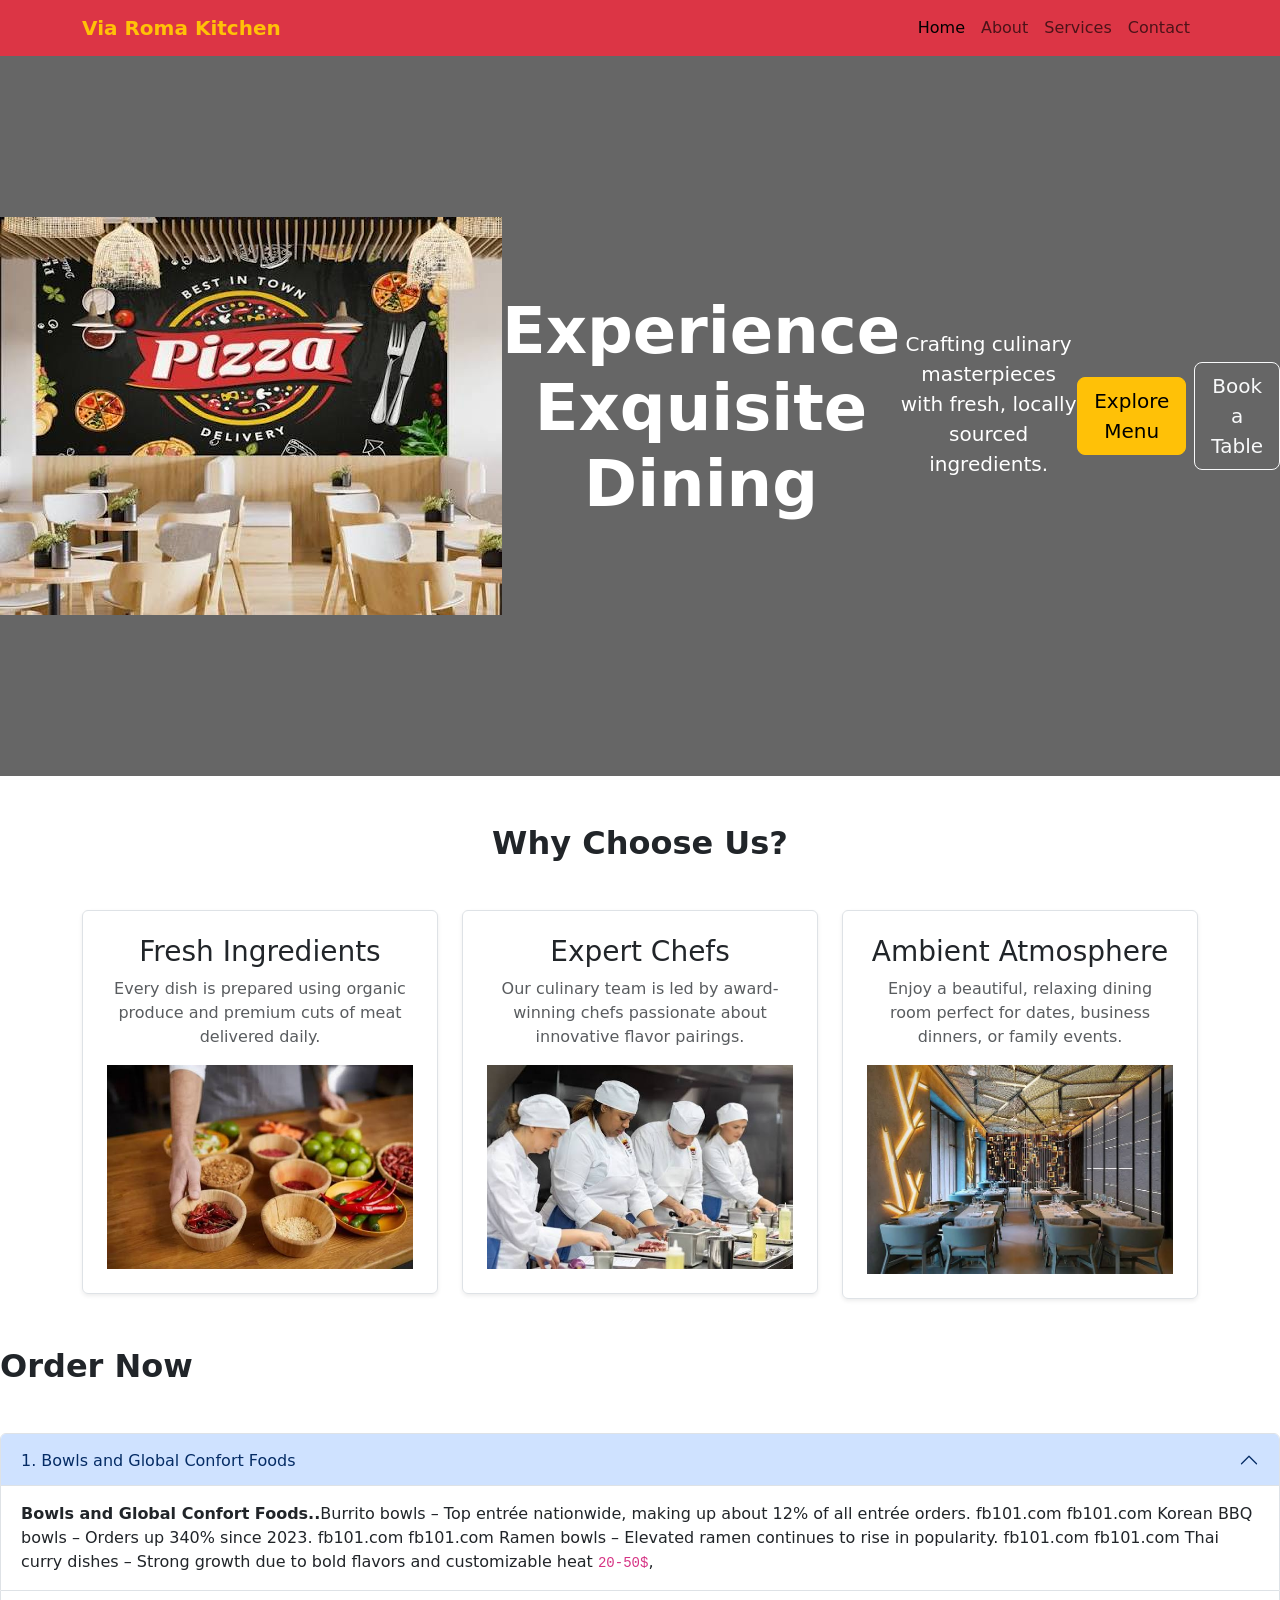
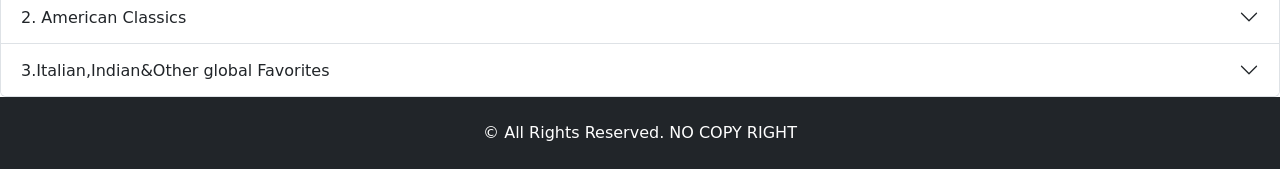
<file: Index.html>
<!DOCTYPE html>
<html lang="en">
<head>
    <meta charset="UTF-8">
    <meta name="viewport" content="width=device-width, initial-scale=1.0">
    <title>Via Roma Kitchen - Home</title>
    <!-- Bootstrap 5 CSS -->
    <link href="bootstrap-5.3.8-dist/css/bootstrap.min.css" rel="stylesheet">
    <!-- Bootstrap Icons -->
    <style>
        .hero-section {
            background: linear-gradient(rgba(0, 0, 0, 0.6), rgba(0, 0, 0, 0.6)), url('https://unsplash.com') no-repeat center center/cover;
            height: 80vh;
        }
    </style>
</head>
<body>

    <!-- Navigation Bar -->
    <nav class="navbar navbar-expand-lg navbar-danger bg-danger sticky-top">
        <div class="container">
            <a class="navbar-brand fw-bold text-warning" href="index.html">Via Roma Kitchen</a>
            <button class="navbar-toggler" type="button" data-bs-toggle="collapse" data-bs-target="#navbarNav">
                <span class="navbar-toggler-icon"></span>
            </button>
            <div class="collapse navbar-collapse" id="navbarNav">
                <ul class="navbar-nav ms-auto">
                    <li class="nav-item"><a class="nav-link active" href="index.html">Home</a></li>
                    <li class="nav-item"><a class="nav-link" href="about.html">About</a></li>
                    <li class="nav-item"><a class="nav-link" href="services.html">Services</a></li>
                    <li class="nav-item"><a class="nav-link" href="contact.html">Contact</a></li>
                </ul>
            </div>
        </div>
    </nav>

    <!-- Hero Section -->
    <header class="hero-section d-flex align-items-center text-center text-white">
        
            <img src="Images.co/wall 3.jpg"  class="img-fluid">
            <h1 class="display-3 fw-bold mb-3">Experience Exquisite Dining</h1>
            <p class="lead mb-4">Crafting culinary masterpieces with fresh, locally sourced ingredients.</p>
            <a href="services.html" class="btn btn-warning btn-lg me-2">Explore Menu</a>
            <a href="contact.html" class="btn btn-outline-light btn-lg">Book a Table</a>
        </div>
    </header> 

    <!-- Features / Highlights -->
    <section class="py-5">
        <div class="container text-center">
            <h2 class="mb-5 fw-bold">Why Choose Us?</h2>
            <div class="row g-4">
                <div class="col-md-4">
                    <div class="p-4 border rounded shadow-sm">
                        <i class="bi bi-egg-fried text-warning display-4 mb-3"></i>
                        <h3>Fresh Ingredients</h3>
                        <p class="text-muted">Every dish is prepared using organic produce and premium cuts of meat delivered daily.</p>
                        <img src="Images.co/Ingres.jpg" width="100%" height="" alt="">
                    </div>
                </div>
                <div class="col-md-4">
                    <div class="p-4 border rounded shadow-sm">
                        <i class="bi bi-person-workspace text-warning display-4 mb-3"></i>
                        <h3>Expert Chefs</h3>
                        <p class="text-muted">Our culinary team is led by award-winning chefs passionate about innovative flavor pairings.</p>
                        <img src="Images.co/oposa.jpg" width="100%" height="80%" alt="">
                    </div>
                </div>
                <div class="col-md-4">
                    <div class="p-4 border rounded shadow-sm">
                        <i class="bi bi-stars text-warning display-4 mb-3"></i>
                        <h3>Ambient Atmosphere</h3>
                        <p class="text-muted">Enjoy a beautiful, relaxing dining room perfect for dates, business dinners, or family events.</p>
                        <img src="Images.co/best.jpg" width="100%" height="80%" alt="">
                    </div>
                </div>
            </div>
        </div>
    </section>
    <h2 class="mb-5 fw-bold">Order Now</h2>
    <div class="accordion" id="accordionExample">
  <div class="accordion-item">
    <h2 class="accordion-header">
      <button class="accordion-button" type="button" data-bs-toggle="collapse" data-bs-target="#collapseOne" aria-expanded="true" aria-controls="collapseOne">
        1. Bowls and Global Confort Foods
      </button>
    </h2>
    <div id="collapseOne" class="accordion-collapse collapse show" data-bs-parent="#accordionExample">
      <div class="accordion-body">
        <strong>Bowls and Global Confort Foods..</strong>Burrito bowls – Top entrée nationwide, making up about 12% of all entrée orders. 
fb101.com
fb101.com
Korean BBQ bowls – Orders up 340% since 2023. 
fb101.com
fb101.com
Ramen bowls – Elevated ramen continues to rise in popularity. 
fb101.com
fb101.com
Thai curry dishes – Strong growth due to bold flavors and customizable heat <code>20-50$</code>,
      </div>
    </div>
  </div>
  <div class="accordion-item">
    <h2 class="accordion-header">
      <button class="accordion-button collapsed" type="button" data-bs-toggle="collapse" data-bs-target="#collapseTwo" aria-expanded="false" aria-controls="collapseTwo">
       2. American Classics
      </button>
    </h2>
    <div id="collapseTwo" class="accordion-collapse collapse" data-bs-parent="#accordionExample">
      <div class="accordion-body">
        <strong>American Classics</strong>Burgers – Still one of the strongest sellers across restaurants and delivery platforms. 
mealsprices.com
mealsprices.com
Chicken wings – Extremely strong category, especially in delivery. 
mealsprices.com
mealsprices.com
French fries – America’s #1 most‑mentioned dish with 225,342 mentions. 
Restaurantji
Restaurantji
Nashville hot chicken – Continues expanding nationwide. 
fb101.com
fb101.com
<code>25-80$</code>,
      </div>
    </div>
  </div>
  <div class="accordion-item">
    <h2 class="accordion-header">
      <button class="accordion-button collapsed" type="button" data-bs-toggle="collapse" data-bs-target="#collapseThree" aria-expanded="false" aria-controls="collapseThree">
         3.Italian,Indian&Other global Favorites
      </button>
    </h2>
    <div id="collapseThree" class="accordion-collapse collapse" data-bs-parent="#accordionExample">
      <div class="accordion-body">
        <strong>        Italian,Indian&Other global Favorites
</strong>Butter chicken – Most‑named dish across 3,321 reviewed restaurants. 
tastypals.com
tastypals.com
Pad Thai – Among the top globally inspired dishes on menus. 
tastypals.com
tastypals.com
Tiramisu – A leading dessert on restaurant menus. 
tastypals.com
tastypals.com
Pepperoni pizza – Top pizza variety with 75,000 mentions. <code>60-150$</code>,
      </div>
    </div>
  </div>
</div>

    <!-- Footer -->
    <footer class="bg-dark text-white text-center py-4 mt-auto">
        <div class="container">
            <p class="mb-0">&copy;  All Rights Reserved. NO COPY RIGHT</p>
        </div>
    </footer>

    <!-- Bootstrap JS Bundle -->
    <script src="bootstrap-5.3.8-dist/js/bootstrap.bundle.min.js"></script>
</body>
</html>
</file>
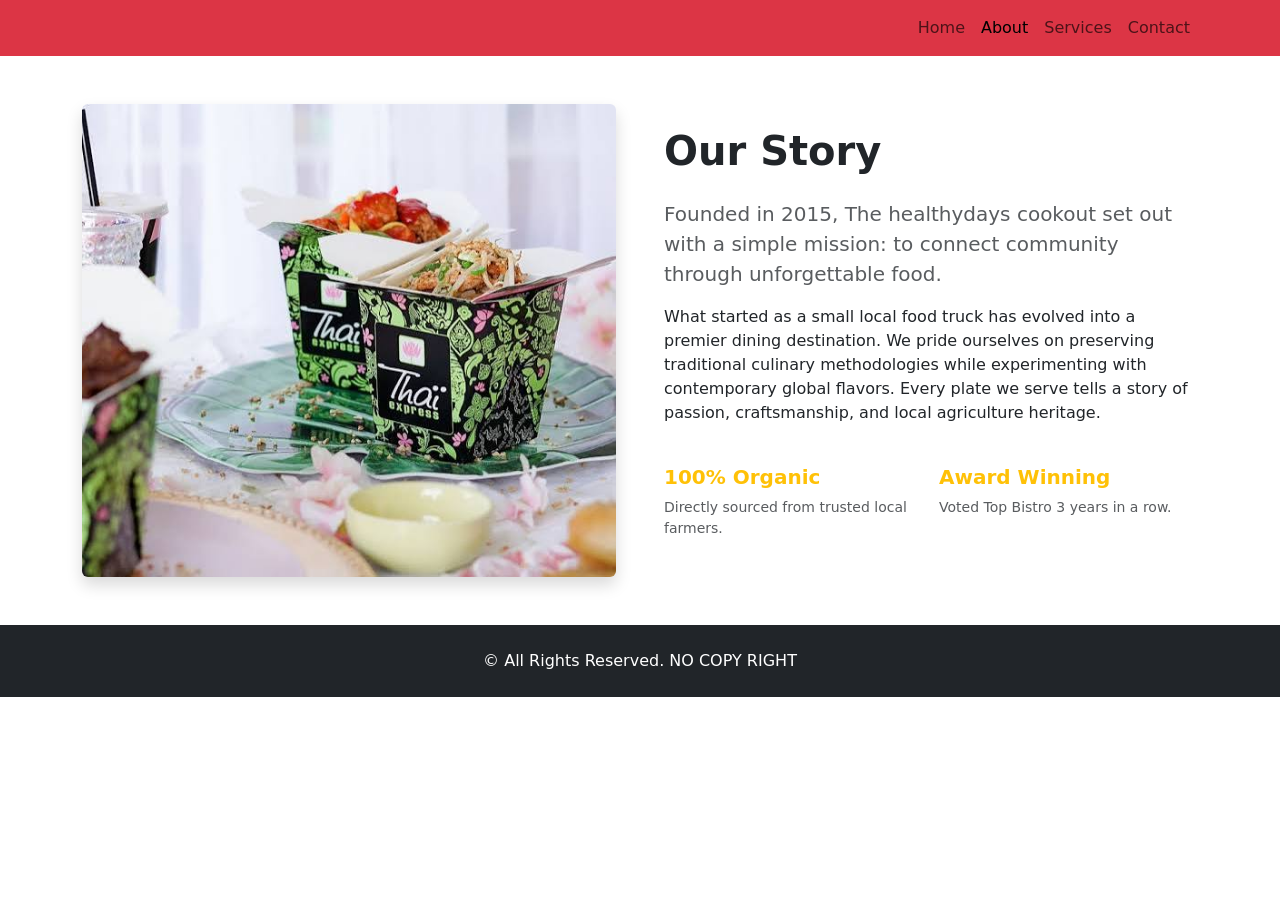
<file: About.html>
<!DOCTYPE html>
<html lang="en">
<head>
    <meta charset="UTF-8">
    <meta name="viewport" content="width=device-width, initial-scale=1.0">
    <title>About Us - </title>
    <link href="bootstrap-5.3.8-dist/css/bootstrap.min.css" rel="stylesheet">
</head>
<body>

    <!-- Navigation Bar -->
    <nav class="navbar navbar-expand-lg navbar-danger bg-danger sticky-top">
        <div class="container">
            <a class="navbar-brand fw-bold text-warning" href="index.html"></a>
            <button class="navbar-toggler" type="button" data-bs-toggle="collapse" data-bs-target="#navbarNav">
                <span class="navbar-toggler-icon"></span>
            </button>
            <div class="collapse navbar-collapse" id="navbarNav">
                <ul class="navbar-nav ms-auto">
                    <li class="nav-item"><a class="nav-link" href="index.html">Home</a></li>
                    <li class="nav-item"><a class="nav-link active" href="about.html">About</a></li>
                    <li class="nav-item"><a class="nav-link" href="services.html">Services</a></li>
                    <li class="nav-item"><a class="nav-link" href="contact.html">Contact</a></li>
                </ul>
            </div>
        </div>
    </nav>

    <!-- About Content -->
    <section class="py-5">
        <div class="container">
            <div class="row align-items-center g-5">
                <div class="col-lg-6">
                    <img src="Images.co/takeout 1.jpg" class="img-fluid rounded shadow" alt="Our Kitchen">
                </div>
                <div class="col-lg-6">
                    <h1 class="fw-bold mb-4">Our Story</h1>
                    <p class="lead text-muted">Founded in 2015, The healthydays cookout  set out with a simple mission: to connect community through unforgettable food.</p>
                    <p>What started as a small local food truck has evolved into a premier dining destination. We pride ourselves on preserving traditional culinary methodologies while experimenting with contemporary global flavors. Every plate we serve tells a story of passion, craftsmanship, and local agriculture heritage.</p>
                    <div class="row mt-4 g-3">
                        <div class="col-sm-6">
                            <h5 class="fw-bold text-warning">100% Organic</h5>
                            <p class="small text-muted">Directly sourced from trusted local farmers.</p>
                        </div>
                        <div class="col-sm-6">
                            <h5 class="fw-bold text-warning">Award Winning</h5>
                            <p class="small text-muted">Voted Top Bistro 3 years in a row.</p>
                        </div>
                    </div>
                </div>
            </div>
        </div>
    </section>

    <!-- Footer -->
    <footer class="bg-dark text-white text-center py-4 mt-auto">
        <div class="container">
            <p class="mb-0">&copy; All Rights Reserved. NO COPY RIGHT</p>
        </div>
    </footer>

    <script src="bootstrap-5.3.8-dist/js/bootstrap.bundle.min.js"></script>
</body>
</html>
</file>
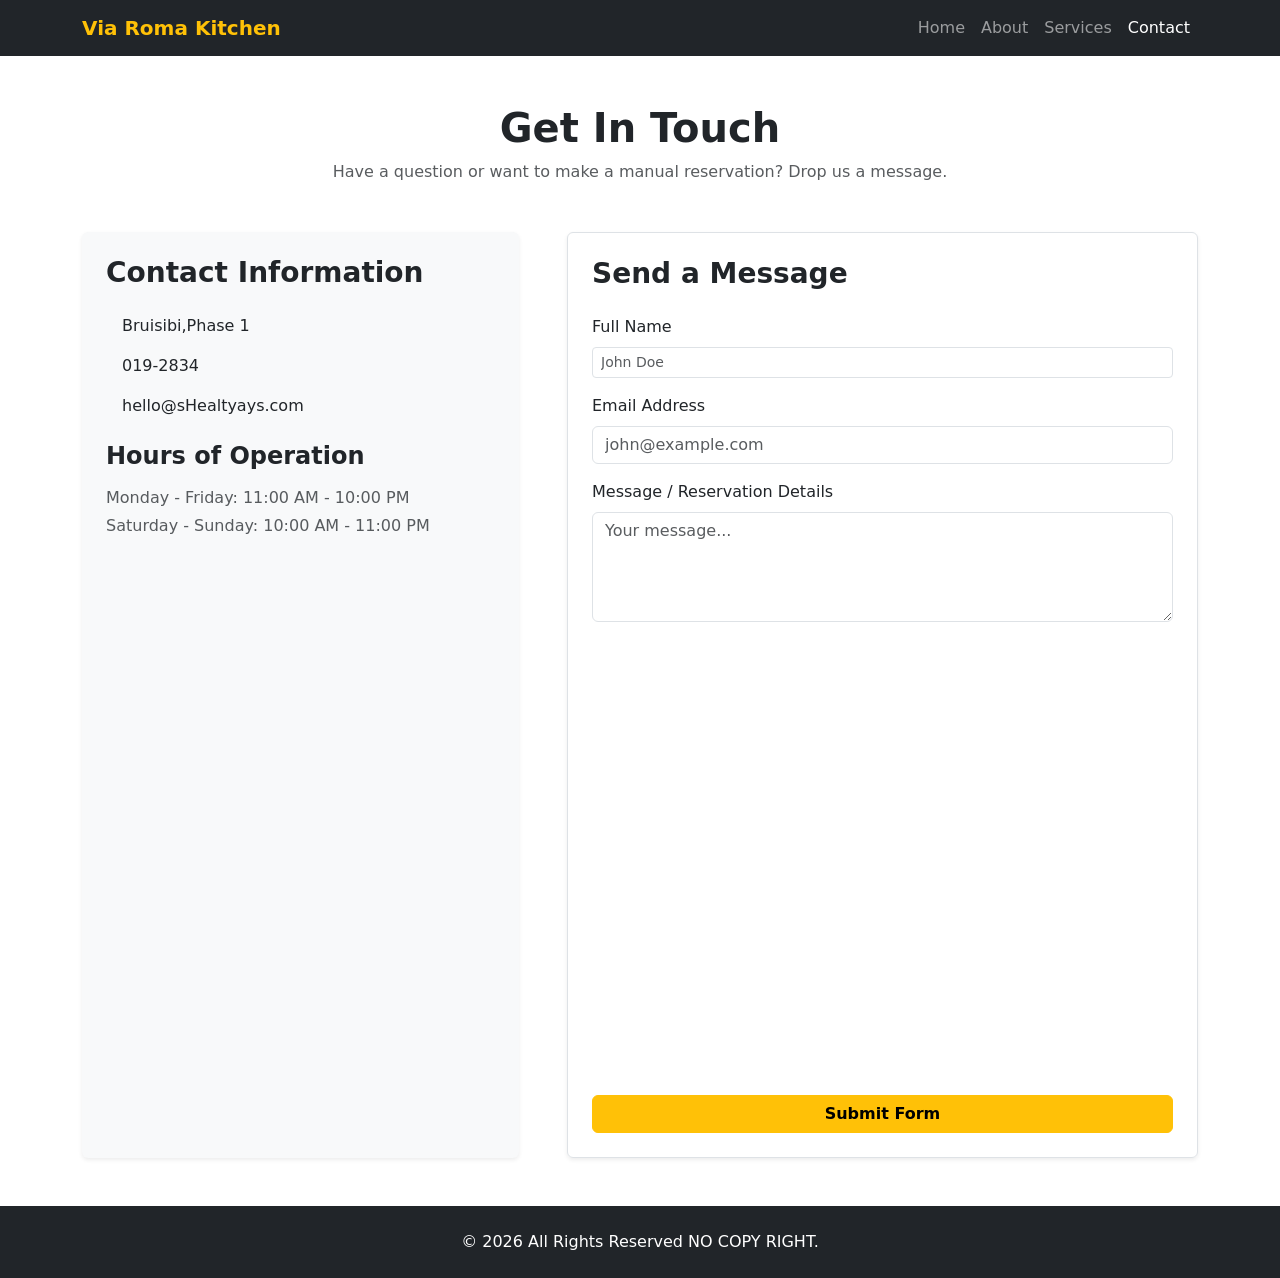
<file: Contact.html>
<!DOCTYPE html>
<html lang="en">
<head>
    <meta charset="UTF-8">
    <meta name="viewport" content="width=device-width, initial-scale=1.0">
    <title>Contact Us - </title>
    <link href="bootstrap-5.3.8-dist/css/bootstrap.min.css" rel="stylesheet">
</head>
<body>

    <!-- Navigation Bar -->
    <nav class="navbar navbar-expand-lg navbar-dark bg-dark sticky-top">
        <div class="container">
            <a class="navbar-brand fw-bold text-warning" href="index.html">Via Roma Kitchen</a>
            <button class="navbar-toggler" type="button" data-bs-toggle="collapse" data-bs-target="#navbarNav">
                <span class="navbar-toggler-icon"></span>
            </button>
            <div class="collapse navbar-collapse" id="navbarNav">
                <ul class="navbar-nav ms-auto">
                    <li class="nav-item"><a class="nav-link" href="index.html">Home</a></li>
                    <li class="nav-item"><a class="nav-link" href="about.html">About</a></li>
                    <li class="nav-item"><a class="nav-link" href="services.html">Services</a></li>
                    <li class="nav-item"><a class="nav-link active" href="contact.html">Contact</a></li>
                </ul>
            </div>
        </div>
    </nav>

    <!-- Contact Section -->
    <section class="py-5">
        <div class="container">
            <div class="text-center mb-5">
                <h1 class="fw-bold">Get In Touch</h1>
                <p class="text-muted">Have a question or want to make a manual reservation? Drop us a message.</p>
            </div>

            <div class="row g-5">
                <!-- Contact Info -->
                <div class="col-md-5">
                    <div class="p-4 bg-light rounded shadow-sm h-100">
                        <h3 class="fw-bold mb-4">Contact Information</h3>
                        <div class="d-flex mb-3">
                            <i class="bi bi-geo-alt text-warning fs-4 me-3"></i>
                            <p class="mb-0">Bruisibi,Phase 1</p>
                        </div>
                        <div class="d-flex mb-3">
                            <i class="bi bi-telephone text-warning fs-4 me-3"></i>
                            <p class="mb-0">019-2834</p>
                        </div>
                        <div class="d-flex mb-4">
                            <i class="bi bi-envelope text-warning fs-4 me-3"></i>
                            <p class="mb-0">hello@sHealtyays.com</p>
                        </div>
                        <h4 class="fw-bold mb-3">Hours of Operation</h4>
                        <p class="mb-1 text-muted">Monday - Friday: 11:00 AM - 10:00 PM</p>
                        <p class="text-muted">Saturday - Sunday: 10:00 AM - 11:00 PM</p>
                    </div>
                </div>

                <!-- Contact Form -->
                <div class="col-md-7">
                    <div class="p-4 border rounded shadow-sm">
                        <h3 class="fw-bold mb-4">Send a Message</h3>
                        <form>
                            <div class="mb-3">
                                <label for="name" class="form-label">Full Name</label>
                                <input type="text" class="form-select-sm form-control" id="name" placeholder="John Doe" required>
                            </div>
                            <div class="mb-3">
                                <label for="email" class="form-label">Email Address</label>
                                <input type="email" class="form-control" id="email" placeholder="john@example.com" required>
                            </div>
                            <div class="mb-3">
                                <label for="message" class="form-label">Message / Reservation Details</label>
                                <textarea class="form-control" id="message" rows="4" placeholder="Your message..." required></textarea>
                            </div>
                            <iframe src="https://www.google.com/maps/embed?pb=!1m16!1m12!1m3!1d62085.0751717589!2d-16.701849662701353!3d13.454534096059257!2m3!1f0!2f0!3f0!3m2!1i1024!2i768!4f13.1!2m1!1srestaurants!5e0!3m2!1sen!2sgm!4v1790876147953!5m2!1sen!2sgm" width="600" height="450" style="border:0;" allowfullscreen="" loading="lazy" referrerpolicy="strict-origin-when-cross-origin"></iframe>
                            <button type="submit" class="btn btn-warning w-100 fw-bold">Submit Form</button>
                        </form>
                    </div>
                </div>
            </div>
        </div>
    </section>

    <!-- Footer -->
    <footer class="bg-dark text-white text-center py-4 mt-auto">
        <div class="container">
            <p class="mb-0">&copy; 2026 All Rights Reserved NO COPY RIGHT.</p>
        </div>
    </footer>

    <script src="bootstrap-5.3.8-dist/js/bootstrap.bundle.min.js"></script>
</body>
</html>
</file>
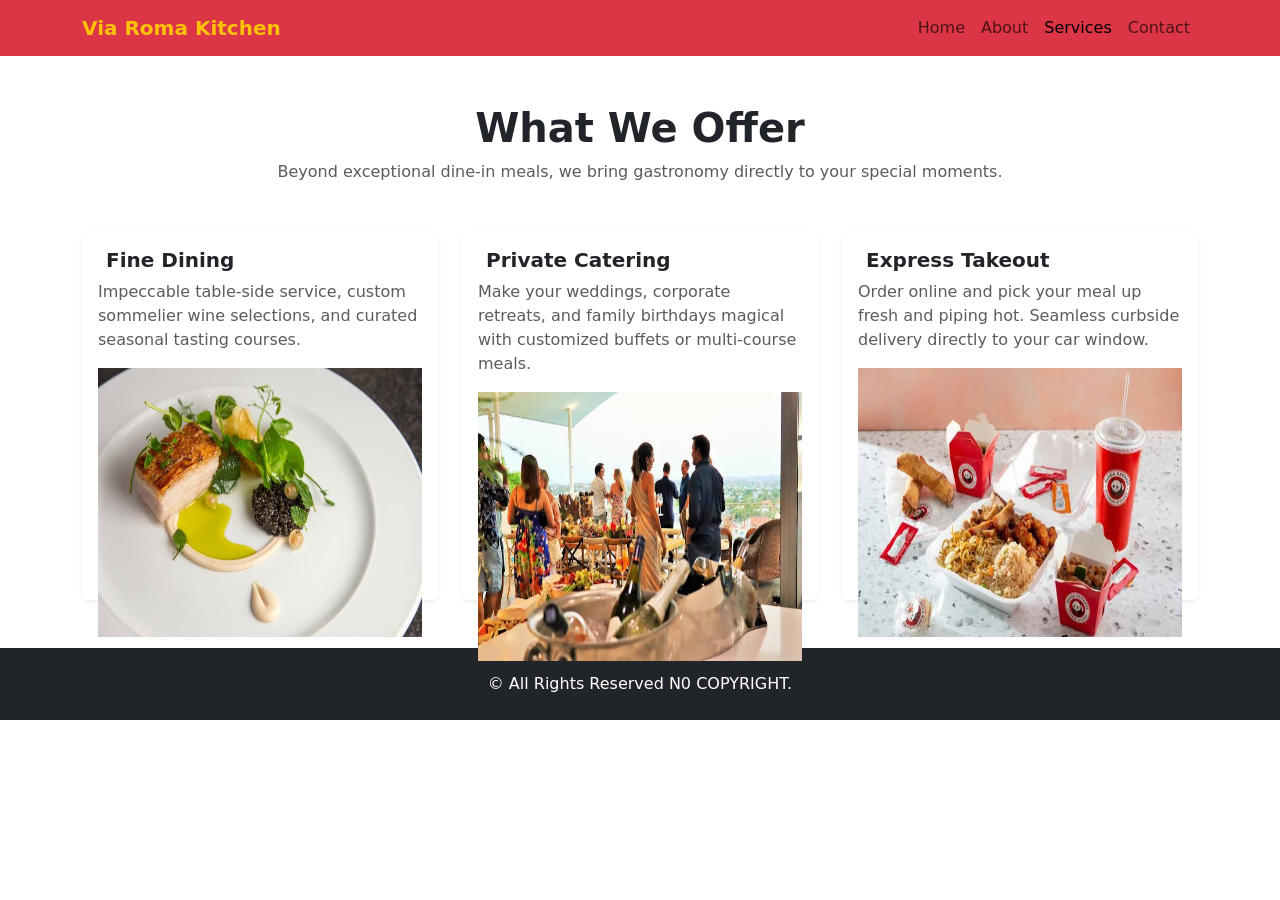
<file: Services.html>
<!DOCTYPE html>
<html lang="en">
<head>
    <meta charset="UTF-8">
    <meta name="viewport" content="width=device-width, initial-scale=1.0">
    <title>Our Services - </title>
    <link href="bootstrap-5.3.8-dist/css/bootstrap.min.css" rel="stylesheet">
</head>
<body>

    <!-- Navigation Bar -->
    <nav class="navbar navbar-expand-lg navbar-danger bg-danger sticky-top">
        <div class="container">
            <a class="navbar-brand fw-bold text-warning" href="index.html">Via Roma Kitchen</a>
            <button class="navbar-toggler" type="button" data-bs-toggle="collapse" data-bs-target="#navbarNav">
                <span class="navbar-toggler-icon"></span>
            </button>
            <div class="collapse navbar-collapse" id="navbarNav">
                <ul class="navbar-nav ms-auto">
                    <li class="nav-item"><a class="nav-link" href="index.html">Home</a></li>
                    <li class="nav-item"><a class="nav-link" href="about.html">About</a></li>
                    <li class="nav-item"><a class="nav-link active" href="services.html">Services</a></li>
                    <li class="nav-item"><a class="nav-link" href="contact.html">Contact</a></li>
                </ul>
            </div>
        </div>
    </nav>

    <!-- Services Section -->
    <section class="py-5">
        <div class="container">
            <div class="text-center mb-5">
                <h1 class="fw-bold">What We Offer</h1>
                <p class="text-muted">Beyond exceptional dine-in meals, we bring gastronomy directly to your special moments.</p>
            </div>

            <div class="row g-4">
                <!-- Service 1 -->
                <div class="col-md-6 col-lg-4">
                    <div class="card h-100 border-0 shadow-sm">
                        <div class="card-body">
                            <h5 class="card-title fw-bold"><i class="bi bi-glass---luxury text-warning me-2"></i>Fine Dining</h5>
                            <p class="card-text text-muted">Impeccable table-side service, custom sommelier wine selections, and curated seasonal tasting courses.</p>
                            <img src="Images.co/images (1).jpg" width="100%" height="80%" alt="Fine Dining">
                        </div>
                    </div>
                </div>
                <!-- Service 2 -->
                <div class="col-md-6 col-lg-4">
                    <div class="card h-100 border-0 shadow-sm">
                        <div class="card-body">
                            <h5 class="card-title fw-bold"><i class="bi bi-cake2 text-warning me-2"></i>Private Catering</h5>
                            <p class="card-text text-muted">Make your weddings, corporate retreats, and family birthdays magical with customized buffets or multi-course meals.</p>
                            <img src="Images.co/private2.jpg" width="100%"  height="80%">
                        </div>
                    </div>
                </div>
                <!-- Service 3 -->
                <div class="col-md-6 col-lg-4">
                    <div class="card h-100 border-0 shadow-sm">
                        <div class="card-body">
                            <h5 class="card-title fw-bold"><i class="bi bi-truck text-warning me-2"></i>Express Takeout</h5>
                            <p class="card-text text-muted">Order online and pick your meal up fresh and piping hot. Seamless curbside delivery directly to your car window.</p>
                            <img src="Images.co/Express.jpg" width="100%"  height="80%">
                        </div>
                    </div>
                </div>
            </div>
        </div>
    </section>

    <!-- Footer -->
    <footer class="bg-dark text-white text-center py-4 mt-auto">
        <div class="container">
            <p class="mb-0">&copy; All Rights Reserved N0 COPYRIGHT.</p>
        </div>
    </footer>

    <script src="bootstrap-5.3.8-dist/js/bootstrap.bundle.min.js"></script>
</body>
</html>
</file>
